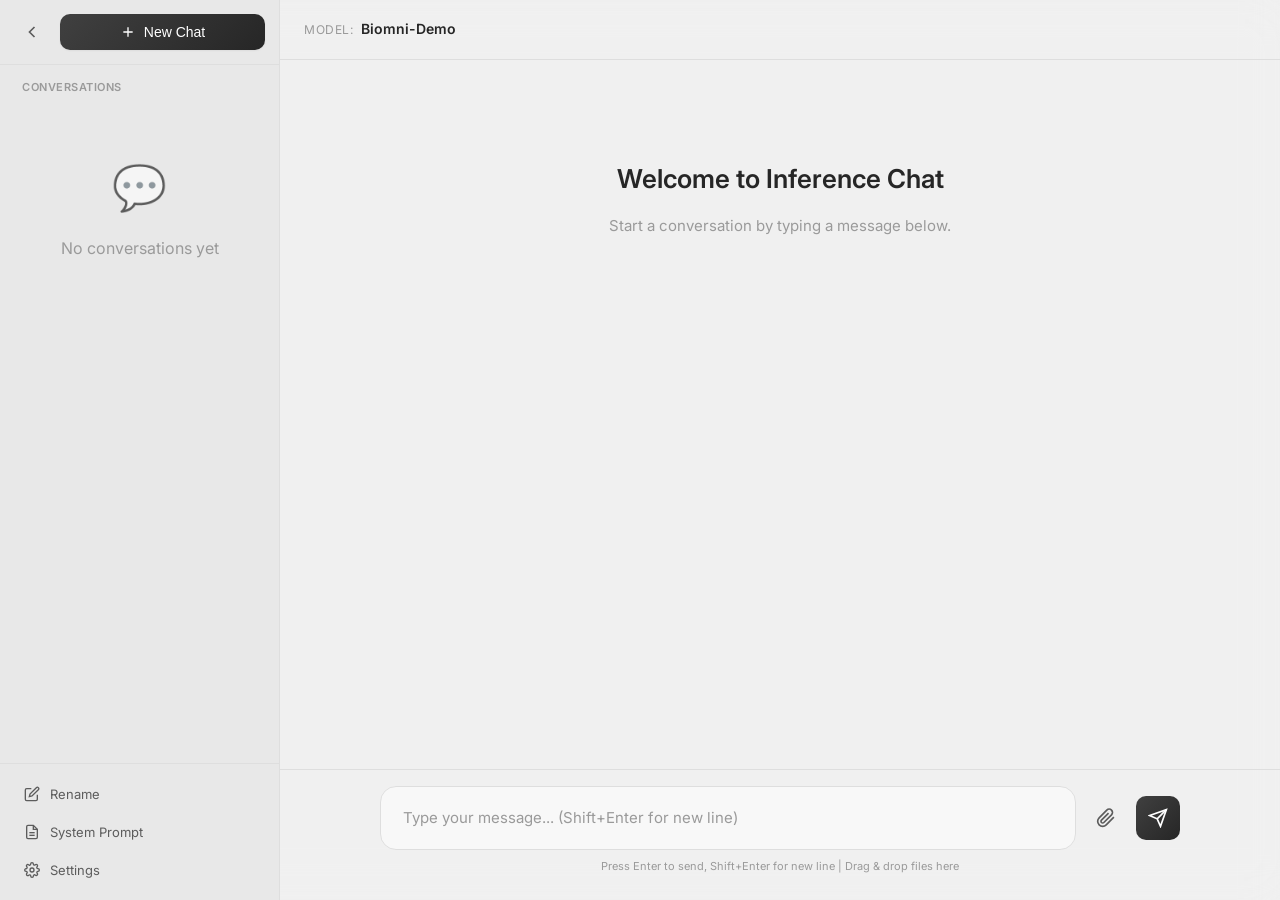
<file: UI/index.html>
<!DOCTYPE html>
<html lang="en">
<head>
    <meta charset="UTF-8">
    <meta name="viewport" content="width=device-width, initial-scale=1.0">
    <title>Inference Chat</title>
    <link rel="stylesheet" href="style.css">
    <!-- KaTeX for LaTeX rendering (local with CDN fallback) -->
    <link rel="stylesheet" href="lib/katex/katex.min.css" id="katexCss">
    <script>
        document.getElementById('katexCss').onerror = function() {
            this.onerror = null;
            this.href = 'https://cdn.jsdelivr.net/npm/katex@0.16.9/dist/katex.min.css';
        };
    </script>
    <script defer src="lib/katex/katex.min.js"
            onerror="this.onerror=null; this.src='https://cdn.jsdelivr.net/npm/katex@0.16.9/dist/katex.min.js'"></script>
    <script defer src="lib/katex/contrib/auto-render.min.js"
            onerror="this.onerror=null; this.src='https://cdn.jsdelivr.net/npm/katex@0.16.9/dist/contrib/auto-render.min.js'"></script>
    <!-- Marked.js for Markdown rendering (local with CDN fallback) -->
    <script src="lib/marked/marked.min.js"
            onerror="this.onerror=null; this.src='https://cdn.jsdelivr.net/npm/marked/marked.min.js'"></script>
    <link rel="icon" href="data:image/svg+xml,<svg xmlns='http://www.w3.org/2000/svg' viewBox='0 0 100 100'><text y='.9em' font-size='90'>💬</text></svg>">
</head>
<body>
    <div class="background-layer" id="backgroundLayer"></div>
    <div class="app-container">
        <!-- Sidebar -->
        <aside class="sidebar" id="sidebar">
            <div class="sidebar-header">
                <button class="sidebar-toggle" id="sidebarToggle" title="Toggle sidebar">
                    <svg width="20" height="20" viewBox="0 0 24 24" fill="none" stroke="currentColor" stroke-width="2">
                        <path d="M15 18l-6-6 6-6"/>
                    </svg>
                </button>
                <button class="btn btn-new-chat" id="newChatBtn" title="New Chat">
                    <svg width="16" height="16" viewBox="0 0 24 24" fill="none" stroke="currentColor" stroke-width="2">
                        <line x1="12" y1="5" x2="12" y2="19"/>
                        <line x1="5" y1="12" x2="19" y2="12"/>
                    </svg>
                    <span class="btn-text">New Chat</span>
                </button>
            </div>
            
            <div class="sidebar-content">
                <div class="conversations-label">Conversations</div>
                <div class="conversations-list" id="conversationsList">
                    <!-- Conversations will be loaded here -->
                </div>
            </div>
            
            <!-- Sidebar Footer -->
            <div class="sidebar-footer">
                <button class="sidebar-footer-btn" id="renameBtn" title="Rename conversation">
                    <svg width="16" height="16" viewBox="0 0 24 24" fill="none" stroke="currentColor" stroke-width="2">
                        <path d="M11 4H4a2 2 0 0 0-2 2v14a2 2 0 0 0 2 2h14a2 2 0 0 0 2-2v-7"/>
                        <path d="M18.5 2.5a2.121 2.121 0 0 1 3 3L12 15l-4 1 1-4 9.5-9.5z"/>
                    </svg>
                    <span class="footer-btn-text">Rename</span>
                </button>
                <button class="sidebar-footer-btn" id="systemPromptBtn" title="System Prompt">
                    <svg width="16" height="16" viewBox="0 0 24 24" fill="none" stroke="currentColor" stroke-width="2">
                        <path d="M14 2H6a2 2 0 0 0-2 2v16a2 2 0 0 0 2 2h12a2 2 0 0 0 2-2V8z"/>
                        <polyline points="14 2 14 8 20 8"/>
                        <line x1="16" y1="13" x2="8" y2="13"/>
                        <line x1="16" y1="17" x2="8" y2="17"/>
                    </svg>
                    <span class="footer-btn-text">System Prompt</span>
                </button>
                <button class="sidebar-footer-btn" id="settingsBtn" title="Settings">
                    <svg width="16" height="16" viewBox="0 0 24 24" fill="none" stroke="currentColor" stroke-width="2">
                        <circle cx="12" cy="12" r="3"/>
                        <path d="M19.4 15a1.65 1.65 0 0 0 .33 1.82l.06.06a2 2 0 0 1 0 2.83 2 2 0 0 1-2.83 0l-.06-.06a1.65 1.65 0 0 0-1.82-.33 1.65 1.65 0 0 0-1 1.51V21a2 2 0 0 1-2 2 2 2 0 0 1-2-2v-.09A1.65 1.65 0 0 0 9 19.4a1.65 1.65 0 0 0-1.82.33l-.06.06a2 2 0 0 1-2.83 0 2 2 0 0 1 0-2.83l.06-.06a1.65 1.65 0 0 0 .33-1.82 1.65 1.65 0 0 0-1.51-1H3a2 2 0 0 1-2-2 2 2 0 0 1 2-2h.09A1.65 1.65 0 0 0 4.6 9a1.65 1.65 0 0 0-.33-1.82l-.06-.06a2 2 0 0 1 0-2.83 2 2 0 0 1 2.83 0l.06.06a1.65 1.65 0 0 0 1.82.33H9a1.65 1.65 0 0 0 1-1.51V3a2 2 0 0 1 2-2 2 2 0 0 1 2 2v.09a1.65 1.65 0 0 0 1 1.51 1.65 1.65 0 0 0 1.82-.33l.06-.06a2 2 0 0 1 2.83 0 2 2 0 0 1 0 2.83l-.06.06a1.65 1.65 0 0 0-.33 1.82V9a1.65 1.65 0 0 0 1.51 1H21a2 2 0 0 1 2 2 2 2 0 0 1-2 2h-.09a1.65 1.65 0 0 0-1.51 1z"/>
                    </svg>
                    <span class="footer-btn-text">Settings</span>
                </button>
            </div>
        </aside>

        <!-- Main Chat Area -->
        <main class="main-content">
            <!-- Header -->
            <header class="chat-header">
                <div class="model-info">
                    <span class="model-label">Model:</span>
                    <span class="model-name" id="modelName">Loading...</span>
                </div>
            </header>

            <!-- Chat + Detail Panel Container -->
            <div class="chat-detail-container">
                <!-- Chat Area -->
                <div class="chat-area" id="chatArea">
                    <!-- Messages Container -->
                    <div class="messages-container" id="messagesContainer">
                        <div class="messages-wrapper" id="messagesWrapper">
                            <!-- Welcome message when no conversation -->
                            <div class="welcome-message" id="welcomeMessage">
                                <h2>Welcome to Inference Chat</h2>
                                <p>Start a conversation by typing a message below.</p>
                            </div>
                        </div>
                        <!-- Scroll to Bottom Button -->
                        <button id="scrollToBottomBtn" class="scroll-to-bottom-btn" title="Scroll to bottom">⌄</button>
                    </div>

                    <!-- Input Area -->
                    <div class="input-area" id="dropZone">
                        <!-- File Preview Container -->
                        <div class="file-preview-container" id="filePreviewContainer"></div>
                        
                        <div class="input-wrapper">
                            <div class="input-container">
                                <div class="input-tags" id="inputTags"></div>
                                <textarea 
                                    id="messageInput" 
                                    class="message-input" 
                                    placeholder="Type your message... (Shift+Enter for new line)"
                                    rows="1"
                                ></textarea>
                            </div>
                            <button class="btn btn-attach" id="attachBtn" title="Attach files (images, audio)">
                                <svg width="20" height="20" viewBox="0 0 24 24" fill="none" stroke="currentColor" stroke-width="2">
                                    <path d="M21.44 11.05l-9.19 9.19a6 6 0 0 1-8.49-8.49l9.19-9.19a4 4 0 0 1 5.66 5.66l-9.2 9.19a2 2 0 0 1-2.83-2.83l8.49-8.48"/>
                                </svg>
                            </button>
                            <input type="file" id="fileInput" accept="image/*,audio/*" multiple hidden>
                            <button class="btn btn-send" id="sendBtn" title="Send message (Enter)">
                                <svg id="sendIcon" width="20" height="20" viewBox="0 0 24 24" fill="none" stroke="currentColor" stroke-width="2">
                                    <line x1="22" y1="2" x2="11" y2="13"/>
                                    <polygon points="22 2 15 22 11 13 2 9 22 2"/>
                                </svg>
                                <svg id="stopIcon" width="20" height="20" viewBox="0 0 24 24" fill="currentColor" style="display: none;">
                                    <rect x="6" y="6" width="12" height="12" rx="2"/>
                                </svg>
                            </button>
                        </div>
                        <div class="input-hint">
                            Press Enter to send, Shift+Enter for new line | Drag & drop files here
                        </div>
                    </div>
                </div>

                <!-- Detail Panel Toggle Button (sidebar style) -->
                <button class="detail-toggle" id="detailToggle" style="display: none;" title="Toggle Detail Panel">
                    <svg width="16" height="16" viewBox="0 0 24 24" fill="none" stroke="currentColor" stroke-width="2">
                        <path d="M15 18l-6-6 6-6"/>
                    </svg>
                </button>

                <!-- Resize Handle -->
                <div class="detail-resize-handle" id="detailResizeHandle" style="display: none;"></div>

                <!-- Detail Panel -->
                <div class="detail-panel" id="detailPanel" style="display: none;">
                    <div class="detail-header">
                        <div class="detail-tabs">
                            <button class="detail-tab active" data-tab="plan">Analysis Plan</button>
                            <button class="detail-tab" data-tab="code">Code</button>
                            <button class="detail-tab" data-tab="outputs">Outputs</button>
                        </div>
                        <button class="detail-close" id="detailClose" title="Close panel">
                            <svg width="16" height="16" viewBox="0 0 24 24" fill="none" stroke="currentColor" stroke-width="2">
                                <line x1="18" y1="6" x2="6" y2="18"/>
                                <line x1="6" y1="6" x2="18" y2="18"/>
                            </svg>
                        </button>
                    </div>
                    <div class="detail-content">
                        <!-- Analysis Plan Tab -->
                        <div class="detail-tab-content active" id="tabPlan">
                            <div class="detail-loading" id="planLoading">
                                <span class="loading-text">분석 중...</span>
                            </div>
                            <div class="detail-plan-content" id="planContent"></div>
                            <button class="detail-regenerate-btn" id="regeneratePlan" style="display: none;">
                                <svg width="14" height="14" viewBox="0 0 24 24" fill="none" stroke="currentColor" stroke-width="2">
                                    <path d="M23 4v6h-6M1 20v-6h6"/>
                                    <path d="M3.51 9a9 9 0 0 1 14.85-3.36L23 10M1 14l4.64 4.36A9 9 0 0 0 20.49 15"/>
                                </svg>
                                분석 재생성
                            </button>
                        </div>
                        <!-- Code Tab -->
                        <div class="detail-tab-content" id="tabCode" style="display: none;">
                            <div class="code-step-selector" id="codeStepSelector"></div>
                            <div class="detail-loading" id="codeLoading" style="display: none;">
                                <span class="loading-text">코드 생성 중...</span>
                            </div>
                            <div class="detail-code-content" id="codeContent">
                                <div class="code-empty-state">Step 완료 시 코드가 자동 생성됩니다.</div>
                            </div>
                            <div class="code-actions" id="codeActions" style="display: none;">
                                <button class="code-copy-btn" id="copyCodeBtn">
                                    <svg width="14" height="14" viewBox="0 0 24 24" fill="none" stroke="currentColor" stroke-width="2">
                                        <rect x="9" y="9" width="13" height="13" rx="2" ry="2"/>
                                        <path d="M5 15H4a2 2 0 0 1-2-2V4a2 2 0 0 1 2-2h9a2 2 0 0 1 2 2v1"/>
                                    </svg>
                                    Copy
                                </button>
                                <button class="detail-regenerate-btn" id="regenerateCode">
                                    <svg width="14" height="14" viewBox="0 0 24 24" fill="none" stroke="currentColor" stroke-width="2">
                                        <path d="M23 4v6h-6M1 20v-6h6"/>
                                        <path d="M3.51 9a9 9 0 0 1 14.85-3.36L23 10M1 14l4.64 4.36A9 9 0 0 0 20.49 15"/>
                                    </svg>
                                    재생성
                                </button>
                            </div>
                        </div>
                        <!-- Outputs Tab -->
                        <div class="detail-tab-content" id="tabOutputs" style="display: none;">
                            <div class="detail-outputs-content" id="outputsContent">
                                <div class="outputs-empty-state">Step 결과가 여기에 표시됩니다.</div>
                            </div>
                        </div>
                    </div>
                </div>
            </div>
        </main>
    </div>

    <!-- Rename Modal -->
    <div class="modal" id="renameModal">
        <div class="modal-content">
            <div class="modal-header">
                <h3>Rename Conversation</h3>
                <button class="modal-close" onclick="closeModal('renameModal')">&times;</button>
            </div>
            <div class="modal-body">
                <input type="text" id="renameInput" class="modal-input" placeholder="Enter new name...">
            </div>
            <div class="modal-footer">
                <button class="modal-btn modal-btn-cancel" onclick="closeModal('renameModal')">Cancel</button>
                <button class="modal-btn modal-btn-save" onclick="saveRename()">Save</button>
            </div>
        </div>
    </div>

    <!-- System Prompt Modal -->
    <div class="modal" id="systemPromptModal">
        <div class="modal-content modal-content-lg">
            <div class="modal-header">
                <h3>System Prompt</h3>
                <button class="modal-close" onclick="closeModal('systemPromptModal')">&times;</button>
            </div>
            <div class="modal-body">
                <textarea id="systemPromptInput" class="modal-textarea" placeholder="Enter system prompt..." rows="8"></textarea>
            </div>
            <div class="modal-footer">
                <button class="modal-btn modal-btn-cancel" onclick="closeModal('systemPromptModal')">Cancel</button>
                <button class="modal-btn modal-btn-save" onclick="saveSystemPrompt()">Save</button>
            </div>
        </div>
    </div>

    <!-- Settings Modal -->
    <div class="modal" id="settingsModal">
        <div class="modal-content">
            <div class="modal-header">
                <h3>Settings</h3>
                <button class="modal-close" onclick="closeModal('settingsModal')">&times;</button>
            </div>
            <div class="modal-body">
                <div class="setting-item">
                    <label class="setting-label">Theme</label>
                    <div class="theme-buttons">
                        <button class="theme-btn" data-theme="soft-minimal">Soft Minimal</button>
                        <button class="theme-btn" data-theme="cyber-edge">Cyber Edge</button>
                    </div>
                </div>
                <div class="setting-item">
                    <label class="setting-label">Background Image</label>
                    <div class="bg-image-controls">
                        <input type="file" id="bgImageInput" accept="image/*" hidden>
                        <button class="modal-btn" onclick="selectBgImage()">Select Image</button>
                        <button class="modal-btn modal-btn-cancel" onclick="clearBgImage()">Clear</button>
                    </div>
                    <div class="bg-preview" id="bgPreview"></div>
                </div>
                <div class="setting-item">
                    <label class="setting-label">Background Blur: <span id="blurValue">30</span>px</label>
                    <input type="range" id="settingBlur" class="modal-range" min="0" max="60" value="30">
                </div>
                <div class="setting-item">
                    <label class="setting-label">Background Opacity: <span id="opacityValue">80</span>%</label>
                    <input type="range" id="settingOpacity" class="modal-range" min="0" max="100" value="80">
                </div>
                <div class="setting-item">
                    <label class="setting-label">Your Display Name</label>
                    <input type="text" id="settingUserName" class="modal-input" placeholder="U" maxlength="10">
                </div>
                <div class="setting-item">
                    <label class="setting-label">Temperature</label>
                    <input type="number" id="settingTemperature" class="modal-input" step="0.1" min="0" max="2">
                </div>
                <div class="setting-item">
                    <label class="setting-label">Max Length</label>
                    <input type="number" id="settingMaxLength" class="modal-input" step="256" min="256">
                </div>
                <div class="setting-item">
                    <label class="setting-label">Top-K</label>
                    <input type="number" id="settingTopK" class="modal-input" step="1" min="1">
                </div>
                <div class="setting-item">
                    <label class="setting-label">Max Images: <span id="maxImagesValue">5</span></label>
                    <input type="range" id="settingMaxImages" class="modal-range" min="1" max="10" value="5">
                </div>
                <div class="setting-item">
                    <label class="setting-label">Max Context (tokens)</label>
                    <input type="number" id="settingMaxContext" class="modal-input" step="1024" min="1024" max="262144" value="32768">
                    <span id="maxContextWarning" class="setting-warning" style="display: none; color: #ff4444; font-size: 12px;">Max 256K exceeded. Capped to 262144.</span>
                </div>
            </div>
            <div class="modal-footer">
                <button class="modal-btn modal-btn-cancel" onclick="closeModal('settingsModal')">Cancel</button>
                <button class="modal-btn modal-btn-save" onclick="saveSettings()">Save</button>
            </div>
        </div>
    </div>

    <!-- Loading Overlay -->
    <div class="loading-overlay" id="loadingOverlay">
        <div class="loading-spinner"></div>
        <div class="loading-text">Loading model...</div>
    </div>

    <script src="app.js"></script>
</body>
</html>
</file>
<file: UI/style.css>
/* ============================================
   Inference Chat - Minimal Light Theme
   (Same color scheme as preference_ui)
   ============================================ */

/* Google Fonts */
@import url('https://fonts.googleapis.com/css2?family=Inter:wght@400;500;600;700&display=swap');

/* Reset */
*, *::before, *::after {
    margin: 0;
    padding: 0;
    box-sizing: border-box;
}

/* Background Layer */
.background-layer {
    position: fixed;
    top: 0;
    left: 0;
    width: 100%;
    height: 100%;
    z-index: 0;
    background-size: cover;
    background-position: center;
    background-repeat: no-repeat;
    filter: blur(var(--bg-blur, 30px));
    transform: scale(1.05);
    /* opacity 제거 - 이미지는 항상 불투명, ::after에서 오버레이 처리 */
    transition: filter 0.3s ease, background-image 0.3s ease;
}

/* 색상 오버레이 - "색이 있는 유리" 효과 */
.background-layer::after {
    content: '';
    position: absolute;
    top: 0;
    left: 0;
    width: 100%;
    height: 100%;
    background-color: var(--bg-color);
    opacity: var(--bg-opacity, 0.3);
    transition: opacity 0.3s ease;
}

/* CSS Variables - Soft Light Grayscale Theme (same as preference_ui) */
:root {
    /* Soft light background (easier on eyes) */
    --bg-color: #f0f0f0;
    --bg-secondary: #e8e8e8;
    --card-bg: #f8f8f8;
    --card-bg-hover: #f2f2f2;
    
    /* Glassmorphism light */
    --glass-bg: rgba(255, 255, 255, 0.7);
    --glass-bg-hover: rgba(255, 255, 255, 0.85);
    --glass-border: rgba(0, 0, 0, 0.06);
    --glass-border-hover: rgba(0, 0, 0, 0.1);
    
    /* Softer text contrast */
    --text-color: #262626;
    --text-secondary: #5c5c5c;
    --text-muted: #9a9a9a;
    --text-tertiary: #bbb;
    --text-cot: #a0a0a0;
    --text-cot-expanded: #5c5c5c;
    
    /* Softer borders */
    --border-color: #dedede;
    --border-light: #c8c8c8;
    
    /* Grayscale accent (dark gray) */
    --accent-primary: #404040;
    --accent-secondary: #525252;
    --accent-gradient: linear-gradient(135deg, #404040 0%, #262626 100%);
    
    /* Primary color for interactive elements */
    --primary-color: #3b82f6;
    --primary-hover: #2563eb;
    --primary-dark: #1d4ed8;
    
    /* Status colors */
    --success: #22c55e;
    --error: #ef4444;
    
    /* Sizing */
    --sidebar-width: 280px;
    --sidebar-collapsed-width: 50px;
    --header-height: 60px;
    
    /* Radius */
    --radius-sm: 6px;
    --radius-md: 10px;
    --radius-lg: 16px;
    --radius-xl: 24px;
    
    /* Shadows */
    --shadow-sm: 0 1px 2px rgba(0, 0, 0, 0.05);
    --shadow-md: 0 4px 12px rgba(0, 0, 0, 0.08);
    --shadow-lg: 0 8px 24px rgba(0, 0, 0, 0.12);
    
    /* Transitions */
    --transition-fast: 0.15s ease;
    --transition-normal: 0.25s ease;
}

html, body {
    height: 100%;
    font-family: 'Inter', -apple-system, BlinkMacSystemFont, sans-serif;
    background-color: var(--bg-color);
    color: var(--text-color);
    line-height: 1.6;
    -webkit-font-smoothing: antialiased;
}

/* App Container */
.app-container {
    display: flex;
    height: 100vh;
    overflow: hidden;
    position: relative;
    z-index: 1;
}

/* ============================================
   Sidebar
   ============================================ */
.sidebar {
    position: fixed;
    left: 0;
    top: 0;
    bottom: 0;
    width: 280px;
    background: var(--bg-secondary);
    border-right: 1px solid var(--border-color);
    display: flex;
    flex-direction: column;
    transition: 
        width 0.3s ease-out,
        background-color 0.5s ease-out,
        background 0.5s ease-out,
        border-color 0.3s ease-out;
    overflow: hidden;
    z-index: 100;
}

.sidebar.collapsed {
    width: 50px;
}

.sidebar-header {
    display: flex;
    align-items: center;
    gap: 10px;
    padding: 14px;
    border-bottom: 1px solid var(--border-color);
    transition: padding 0.3s ease-out, gap 0.3s ease-out;
}

.sidebar.collapsed .sidebar-header {
    padding: 14px 7px;
    gap: 0;
}

.sidebar-toggle {
    width: 36px;
    height: 36px;
    border: none;
    background: transparent;
    border-radius: var(--radius-sm);
    cursor: pointer;
    display: flex;
    align-items: center;
    justify-content: center;
    color: var(--text-secondary);
    transition: all var(--transition-fast);
    flex-shrink: 0;
}

.sidebar-toggle:hover {
    background: var(--card-bg-hover);
    color: var(--text-color);
}

.sidebar.collapsed .sidebar-toggle svg {
    transform: rotate(180deg);
}

.btn-new-chat {
    flex: 1;
    display: flex;
    align-items: center;
    justify-content: center;
    gap: 8px;
    padding: 10px 16px;
    background: var(--accent-gradient);
    color: white;
    border: none;
    border-radius: var(--radius-md);
    cursor: pointer;
    font-size: 14px;
    font-weight: 500;
    transition: all var(--transition-fast);
    overflow: hidden;
    box-shadow: var(--shadow-sm);
}

.btn-new-chat:hover {
    transform: translateY(-1px);
    box-shadow: var(--shadow-md);
}

.sidebar.collapsed .btn-new-chat {
    display: none;
}

.btn-text {
    opacity: 1;
    transition: opacity 0.2s ease-out, width 0.3s ease-out;
    white-space: nowrap;
    overflow: hidden;
}

.sidebar.collapsed .btn-text {
    opacity: 0;
    width: 0;
}

.sidebar-content {
    flex: 1;
    overflow-y: auto;
    padding: 14px;
    opacity: 1;
    transition: opacity 0.2s ease-out;
}

.sidebar.collapsed .sidebar-content {
    opacity: 0;
    pointer-events: none;
}

.conversations-label {
    font-size: 11px;
    font-weight: 600;
    text-transform: uppercase;
    letter-spacing: 0.5px;
    color: var(--text-muted);
    margin-bottom: 10px;
    padding: 0 8px;
}

.conversations-list {
    display: flex;
    flex-direction: column;
    gap: 4px;
}

.conversation-item {
    display: flex;
    align-items: center;
    gap: 10px;
    padding: 10px 12px;
    background: transparent;
    border: 1px solid transparent;
    border-radius: var(--radius-md);
    cursor: pointer;
    text-align: left;
    transition: all var(--transition-fast);
    width: 100%;
}

.conversation-item:hover {
    background: var(--card-bg);
    border-color: var(--border-color);
}

.conversation-item.active {
    background: var(--card-bg);
    border-color: var(--accent-primary);
    box-shadow: var(--shadow-sm);
}

.conversation-icon {
    width: 34px;
    height: 34px;
    background: var(--card-bg);
    border-radius: var(--radius-sm);
    display: flex;
    align-items: center;
    justify-content: center;
    flex-shrink: 0;
    font-size: 15px;
}

.conversation-info {
    flex: 1;
    min-width: 0;
}

.conversation-title {
    font-size: 13px;
    font-weight: 500;
    color: var(--text-color);
    white-space: nowrap;
    overflow: hidden;
    text-overflow: ellipsis;
}

.conversation-date {
    font-size: 11px;
    color: var(--text-muted);
    margin-top: 2px;
}

.conversation-delete {
    opacity: 0;
    width: 28px;
    height: 28px;
    border: none;
    background: transparent;
    border-radius: 50%;
    cursor: pointer;
    display: flex;
    align-items: center;
    justify-content: center;
    color: var(--text-muted);
    transition: all 0.2s cubic-bezier(0.4, 0, 0.2, 1);
    transform: scale(0.8);
}

.conversation-item:hover .conversation-delete {
    opacity: 0.6;
    transform: scale(1);
}

.conversation-delete:hover {
    opacity: 1;
    background: rgba(239, 68, 68, 0.15);
    color: #dc2626;
    transform: scale(1.1);
}

.conversation-delete:active {
    transform: scale(0.95);
}

@keyframes shake {
    0%, 100% { transform: rotate(0deg); }
    25% { transform: rotate(-8deg); }
    75% { transform: rotate(8deg); }
}

.conversation-delete:hover svg {
    animation: shake 0.4s ease-in-out;
}

/* ============================================
   Main Content
   ============================================ */
.main-content {
    flex: 1;
    display: flex;
    flex-direction: column;
    min-width: 0;
    background: transparent;
    margin-left: 280px;
    transition: margin-left 0.3s ease-out;
    position: relative;
}

/* Chat Header */
.chat-header {
    height: var(--header-height);
    padding: 0 24px;
    display: flex;
    align-items: center;
    justify-content: space-between;
    border-bottom: 1px solid var(--border-color);
    background: transparent;
}

.model-info {
    display: flex;
    align-items: center;
    gap: 8px;
}

.model-label {
    font-size: 12px;
    color: var(--text-muted);
    text-transform: uppercase;
    letter-spacing: 0.5px;
}

.model-name {
    font-size: 14px;
    font-weight: 600;
    color: var(--text-color);
}

.header-actions {
    display: flex;
    gap: 8px;
}

.btn-icon {
    width: 38px;
    height: 38px;
    border: 1px solid var(--border-color);
    background: var(--card-bg);
    border-radius: var(--radius-md);
    cursor: pointer;
    display: flex;
    align-items: center;
    justify-content: center;
    color: var(--text-secondary);
    transition: all var(--transition-fast);
}

.btn-icon:hover {
    background: var(--card-bg-hover);
    border-color: var(--border-light);
    color: var(--text-color);
}

/* ============================================
   Messages Container
   ============================================ */
.messages-container {
    flex: 1;
    overflow-y: auto;
    padding: 28px;
    position: relative;
}

.messages-wrapper {
    max-width: 800px;
    margin: 0 auto;
}

.welcome-message {
    text-align: center;
    padding: 70px 20px;
    color: var(--text-secondary);
    transition: all 0.3s ease-out;
}

.welcome-message h2 {
    font-size: 26px;
    font-weight: 600;
    margin-bottom: 14px;
    color: var(--text-color);
}

.welcome-message p {
    font-size: 15px;
    color: var(--text-muted);
}

/* ============================================
   Message Bubbles - Minimal Style
   ============================================ */
.message {
    display: flex;
    flex-direction: column;
    margin-bottom: 24px;
    animation: fadeIn 0.3s ease;
}

@keyframes fadeIn {
    from { opacity: 0; transform: translateY(10px); }
    to { opacity: 1; transform: translateY(0); }
}

/* User Message - Right aligned */
.message.user {
    align-items: flex-end;
}

.message.user .message-header {
    flex-direction: row-reverse;
}

/* Assistant Message - Left aligned */
.message.assistant {
    align-items: flex-start;
}

.message-header {
    display: flex;
    align-items: center;
    gap: 10px;
    margin-bottom: 8px;
}

.message-avatar {
    width: 30px;
    height: 30px;
    border-radius: 50%;
    display: flex;
    align-items: center;
    justify-content: center;
    font-size: 12px;
    font-weight: 600;
}

.message.user .message-avatar {
    background: var(--accent-gradient);
    color: white;
}

.message.assistant .message-avatar {
    background: var(--bg-secondary);
    border: 1px solid var(--border-color);
    color: var(--text-color);
}

.message-role {
    font-size: 12px;
    font-weight: 600;
    color: var(--text-secondary);
    text-transform: uppercase;
    letter-spacing: 0.3px;
}

/* Message Content */
.message-content {
    padding: 14px 18px;
    border-radius: var(--radius-lg);
    line-height: 1.7;
    font-size: 15px;
}

/* User Message Content - Dark gradient */
.message.user .message-content {
    background: var(--accent-gradient);
    color: white;
    max-width: 75%;
    border-bottom-right-radius: var(--radius-sm);
    box-shadow: var(--shadow-sm);
}

/* Assistant Message Content - Light card */
.message.assistant .message-content {
    background: var(--card-bg);
    border: 1px solid var(--border-color);
    color: var(--text-color);
    max-width: 90%;
    border-bottom-left-radius: var(--radius-sm);
}

.message-content p {
    margin-bottom: 12px;
}

.message-content p:last-child {
    margin-bottom: 0;
}

.message-content pre {
    background: var(--bg-secondary);
    padding: 12px 16px;
    border-radius: var(--radius-sm);
    overflow-x: auto;
    margin: 12px 0;
    border: 1px solid var(--border-color);
}

.message-content code {
    font-family: 'Fira Code', 'Consolas', monospace;
    font-size: 13px;
}

.message.user .message-content code {
    background: rgba(255, 255, 255, 0.2);
    padding: 2px 6px;
    border-radius: 4px;
}

.message.assistant .message-content code {
    background: var(--bg-secondary);
    color: var(--accent-primary);
    padding: 2px 6px;
    border-radius: 4px;
}

/* Chat Step Tag (pill style in messages) */
.chat-step-tag {
    display: inline-block;
    background: #0066cc;
    color: white;
    padding: 2px 10px;
    border-radius: 12px;
    font-size: 12px;
    font-weight: 600;
    margin-right: 6px;
    vertical-align: middle;
    box-shadow: 0 1px 3px rgba(0, 102, 204, 0.3);
}

/* Message Files (Images/Audio) */
.message-files {
    display: flex;
    flex-wrap: wrap;
    gap: 8px;
    margin-bottom: 10px;
}

.message-image {
    max-width: 300px;
    max-height: 300px;
    border-radius: var(--radius-md);
    object-fit: contain;
    cursor: pointer;
    transition: transform 0.2s ease;
}

.message-image:hover {
    transform: scale(1.02);
}

.message.user .message-image {
    border: 2px solid rgba(255, 255, 255, 0.3);
}

.message-audio {
    display: flex;
    align-items: center;
    gap: 8px;
    padding: 8px 12px;
    background: rgba(255, 255, 255, 0.15);
    border-radius: var(--radius-md);
    font-size: 13px;
}

.message-audio .audio-icon {
    font-size: 16px;
}

.message-audio .audio-name {
    max-width: 150px;
    overflow: hidden;
    text-overflow: ellipsis;
    white-space: nowrap;
}

/* Drag Over State for Main Content */
.main-content.drag-over {
    position: relative;
}

.main-content.drag-over::after {
    content: 'Drop files here';
    position: absolute;
    top: 0;
    left: 0;
    right: 0;
    bottom: 0;
    background: rgba(99, 102, 241, 0.1);
    border: 2px dashed var(--accent-primary);
    display: flex;
    align-items: center;
    justify-content: center;
    font-size: 18px;
    color: var(--accent-primary);
    font-weight: 500;
    z-index: 100;
    pointer-events: none;
}

/* Message Actions */
.message-actions {
    opacity: 0;
    display: flex;
    gap: 6px;
    margin-top: 8px;
    transition: opacity 0.2s ease;
}

.message:hover .message-actions {
    opacity: 1;
}

.message-action-btn {
    width: 28px;
    height: 28px;
    border: none;
    background: var(--bg-secondary);
    border-radius: 50%;
    cursor: pointer;
    display: flex;
    align-items: center;
    justify-content: center;
    color: var(--text-muted);
    transition: all 0.2s ease;
}

.message-action-btn:hover {
    background: var(--card-bg-hover);
    color: var(--text-color);
    transform: scale(1.1);
}

.message-action-btn.delete-btn:hover {
    color: #dc3545;
    background: rgba(220, 53, 69, 0.1);
}

/* Inline Edit Mode */
.message.editing .answer-content {
    padding: 0;
}

.edit-textarea {
    width: 100%;
    min-height: 1.6em;
    padding: 0;
    border: none;
    border-radius: 0;
    font-family: inherit;
    font-size: inherit;
    line-height: inherit;
    resize: none;
    overflow: hidden;
    background: transparent;
    color: inherit;
    box-sizing: border-box;
}

.edit-textarea:focus {
    outline: none;
}

.edit-actions {
    display: flex;
    gap: 8px;
    margin-top: 8px;
    justify-content: flex-start;
}

.edit-btn {
    padding: 4px 12px;
    border: none;
    border-radius: 6px;
    cursor: pointer;
    font-size: 12px;
    font-weight: 500;
    transition: all 0.2s ease;
    opacity: 0.9;
}

.edit-btn.save {
    background: rgba(255, 255, 255, 0.9);
    color: #333;
}

.edit-btn.save:hover {
    background: #fff;
    opacity: 1;
}

.edit-btn.cancel {
    background: rgba(255, 255, 255, 0.9);
    color: #333;
}

.edit-btn.cancel:hover {
    background: #fff;
    opacity: 1;
}

.message.user .message-actions {
    justify-content: flex-end;
}

/* Lists */
.message-content ul,
.message-content ol {
    padding-left: 24px;
    margin: 12px 0;
}

.message-content li {
    margin-bottom: 6px;
}

.message-content li:last-child {
    margin-bottom: 0;
}

/* Tables - Center aligned */
.message-content table {
    width: auto;
    margin: 16px auto;
    border-collapse: collapse;
    border: 1px solid var(--border-color);
    border-radius: var(--radius-sm);
    overflow: hidden;
}

.message-content th,
.message-content td {
    padding: 10px 14px;
    border: 1px solid var(--border-color);
    text-align: left;
}

.message-content th {
    background: var(--bg-secondary);
    font-weight: 600;
}

.message-content tr:nth-child(even) {
    background: var(--bg-color);
}

/* ============================================
   CoT (Chain of Thought) - Minimal
   ============================================ */
.cot-container {
    margin-bottom: 12px;
}

.cot-toggle {
    display: flex;
    align-items: center;
    gap: 10px;
    padding: 10px 14px;
    background: var(--bg-secondary);
    border: 1px solid var(--border-color);
    border-radius: var(--radius-md);
    cursor: pointer;
    width: 100%;
    text-align: left;
    transition: all var(--transition-fast);
}

.cot-toggle:hover {
    background: var(--card-bg-hover);
    border-color: var(--border-light);
}

.cot-icon {
    font-size: 15px;
    flex-shrink: 0;
}

.cot-preview {
    flex: 1;
    font-size: 13px;
    color: var(--text-cot);
    white-space: nowrap;
    overflow: hidden;
    text-overflow: ellipsis;
    font-style: italic;
}

.cot-arrow {
    color: var(--text-muted);
    font-size: 10px;
    transition: transform var(--transition-fast);
}

.cot-toggle.expanded .cot-arrow {
    transform: rotate(90deg);
}

.cot-content {
    display: none;
    padding: 14px 16px;
    margin-top: 8px;
    background: var(--bg-secondary);
    border: 1px solid var(--border-color);
    border-radius: var(--radius-md);
    font-size: 14px;
    line-height: 1.7;
    color: var(--text-cot-expanded);
    white-space: pre-wrap;
}

.cot-toggle.expanded + .cot-content {
    display: block;
    animation: slideDown 0.2s ease;
}

@keyframes slideDown {
    from { opacity: 0; transform: translateY(-8px); }
    to { opacity: 1; transform: translateY(0); }
}

/* ============================================
   Special Token Containers
   ============================================ */
.special-token-container {
    margin-bottom: 12px;
    border-radius: var(--radius-md);
    overflow: hidden;
}

.special-toggle {
    display: flex;
    align-items: center;
    gap: 10px;
    padding: 10px 14px;
    background: var(--bg-secondary);
    border: 1px solid var(--border-color);
    border-radius: var(--radius-md);
    cursor: pointer;
    width: 100%;
    text-align: left;
    transition: all var(--transition-fast);
    font-family: inherit;
    font-size: 13px;
    color: var(--text-secondary);
}

.special-toggle:hover {
    background: var(--card-bg-hover);
    border-color: var(--border-light);
}

.special-icon {
    font-size: 14px;
    flex-shrink: 0;
}

.special-label {
    flex: 1;
    font-weight: 500;
}

.special-arrow {
    font-size: 10px;
    transition: transform 0.2s ease;
    color: var(--text-muted);
}

.special-toggle.expanded .special-arrow {
    transform: rotate(90deg);
}

.special-content {
    display: none;
    padding: 12px 14px;
    margin-top: 6px;
    background: var(--bg-secondary);
    border: 1px solid var(--border-color);
    border-radius: var(--radius-md);
    font-size: 13px;
    line-height: 1.5;
}

.special-content pre {
    margin: 0;
    white-space: pre-wrap;
    word-break: break-word;
    font-family: 'Monaco', 'Menlo', 'Ubuntu Mono', monospace;
    font-size: 12px;
}

.special-toggle.expanded + .special-content {
    display: block;
    animation: slideDown 0.2s ease;
}

.special-badge {
    display: inline-flex;
    align-items: center;
    gap: 6px;
    padding: 6px 12px;
    background: var(--accent-gradient);
    color: white;
    border-radius: var(--radius-sm);
    font-size: 12px;
    font-weight: 500;
    margin-bottom: 8px;
}

/* Tool Calls */
.tool-calls-container .special-badge {
    background: linear-gradient(135deg, #f59e0b, #d97706);
}

.tool-calls-container .special-content {
    display: block;
    background: rgba(245, 158, 11, 0.08);
    border-color: rgba(245, 158, 11, 0.2);
}

/* Tool Results */
.tool-results-container .special-toggle {
    background: rgba(16, 185, 129, 0.08);
    border-color: rgba(16, 185, 129, 0.2);
}

.tool-results-container .special-content {
    background: rgba(16, 185, 129, 0.05);
    border-color: rgba(16, 185, 129, 0.15);
}

/* Tool Content */
.tool-content-container .special-badge {
    background: linear-gradient(135deg, #8b5cf6, #7c3aed);
}

.tool-content-container .special-content {
    display: block;
}

/* FIM Container */
.fim-container {
    margin-bottom: 12px;
    border: 1px solid var(--border-color);
    border-radius: var(--radius-md);
    overflow: hidden;
}

.fim-section {
    padding: 12px 14px;
    border-bottom: 1px solid var(--border-color);
}

.fim-section:last-child {
    border-bottom: none;
}

.fim-label {
    display: block;
    font-size: 11px;
    font-weight: 600;
    text-transform: uppercase;
    letter-spacing: 0.5px;
    margin-bottom: 8px;
    opacity: 0.7;
}

.fim-section pre {
    margin: 0;
    white-space: pre-wrap;
    word-break: break-word;
    font-family: 'Monaco', 'Menlo', 'Ubuntu Mono', monospace;
    font-size: 12px;
}

.fim-prefix {
    background: rgba(34, 197, 94, 0.08);
}

.fim-prefix .fim-label {
    color: #22c55e;
}

.fim-middle {
    background: rgba(234, 179, 8, 0.08);
}

.fim-middle .fim-label {
    color: #eab308;
}

.fim-suffix {
    background: rgba(59, 130, 246, 0.08);
}

.fim-suffix .fim-label {
    color: #3b82f6;
}

/* Image Placeholder */
.img-placeholder {
    display: inline-flex;
    align-items: center;
    justify-content: center;
    width: 60px;
    height: 60px;
    background: var(--bg-secondary);
    border: 2px dashed var(--border-color);
    border-radius: var(--radius-md);
    font-size: 24px;
    margin: 4px;
    cursor: default;
}

/* Audio Placeholder */
.audio-placeholder {
    display: inline-flex;
    align-items: center;
    justify-content: center;
    padding: 6px 12px;
    background: var(--bg-secondary);
    border: 1px solid var(--border-color);
    border-radius: var(--radius-sm);
    font-size: 16px;
    margin: 4px;
    cursor: default;
}

/* Args Container */
.args-container {
    margin: 8px 0;
}

.args-label {
    display: block;
    font-size: 11px;
    font-weight: 600;
    color: var(--text-muted);
    margin-bottom: 4px;
}

.args-json {
    margin: 0;
    padding: 10px 12px;
    background: var(--bg-secondary);
    border: 1px solid var(--border-color);
    border-radius: var(--radius-sm);
    font-family: 'Monaco', 'Menlo', 'Ubuntu Mono', monospace;
    font-size: 12px;
    white-space: pre-wrap;
    word-break: break-word;
    color: #f59e0b;
}

/* Call ID Badge */
.call-id-badge {
    display: inline-flex;
    align-items: center;
    padding: 2px 8px;
    background: var(--bg-secondary);
    border: 1px solid var(--border-color);
    border-radius: 12px;
    font-size: 11px;
    font-family: 'Monaco', 'Menlo', 'Ubuntu Mono', monospace;
    color: var(--text-muted);
    margin: 0 4px;
}

/* ============================================
   Input Area
   ============================================ */
.input-area {
    padding: 16px 24px 24px;
    background: transparent;
    border-top: 1px solid var(--border-color);
    transition: all 0.3s ease-out;
}

.input-area.drag-over {
    background: rgba(99, 102, 241, 0.05);
    border-top: 2px dashed var(--accent-primary);
}

/* File Preview Container */
.file-preview-container {
    display: flex;
    flex-wrap: wrap;
    gap: 10px;
    padding: 12px;
    max-width: 800px;
    margin: 0 auto 12px;
}

.file-preview-container:empty {
    display: none;
    padding: 0;
    margin: 0;
}

.file-preview {
    position: relative;
    border-radius: var(--radius-md);
    overflow: hidden;
    background: var(--bg-secondary);
    border: 1px solid var(--border-color);
}

.file-preview.image {
    width: 80px;
    height: 80px;
}

.file-preview.image img {
    width: 100%;
    height: 100%;
    object-fit: cover;
}

.file-preview.audio {
    display: flex;
    align-items: center;
    gap: 8px;
    padding: 10px 14px;
    padding-right: 32px;
}

.file-preview .file-icon {
    font-size: 18px;
}

.file-preview .file-name {
    font-size: 12px;
    color: var(--text-secondary);
    max-width: 120px;
    overflow: hidden;
    text-overflow: ellipsis;
    white-space: nowrap;
}

.file-remove {
    position: absolute;
    top: 4px;
    right: 4px;
    width: 20px;
    height: 20px;
    border: none;
    background: rgba(0, 0, 0, 0.6);
    color: white;
    border-radius: 50%;
    cursor: pointer;
    font-size: 14px;
    line-height: 1;
    display: flex;
    align-items: center;
    justify-content: center;
    opacity: 0;
    transition: opacity 0.2s ease;
}

.file-preview:hover .file-remove {
    opacity: 1;
}

.file-remove:hover {
    background: rgba(239, 68, 68, 0.9);
}

/* Attach Button */
.btn-attach {
    width: 44px;
    height: 44px;
    border: none;
    background: transparent;
    color: var(--text-secondary);
    border-radius: var(--radius-md);
    cursor: pointer;
    display: flex;
    align-items: center;
    justify-content: center;
    transition: all var(--transition-fast);
    flex-shrink: 0;
}

.btn-attach:hover {
    background: var(--card-bg-hover);
    color: var(--accent-primary);
}

/* Input Wrapper - contains input box and buttons */
.input-wrapper {
    max-width: 800px;
    margin: 0 auto;
    display: flex;
    gap: 8px;
    align-items: center;
}

.input-container {
    flex: 1;
    display: flex;
    gap: 8px;
    align-items: center;
    transition: all 0.3s ease-out;
    background: var(--card-bg);
    border-radius: var(--radius-lg);
    padding: 8px;
    border: 1px solid var(--border-color);
}

.input-container:focus-within {
    border-color: var(--accent-primary);
    box-shadow: 0 0 0 3px rgba(64, 64, 64, 0.08);
}

.message-input {
    flex: 1;
    padding: 12px 14px;
    border: none;
    border-radius: var(--radius-md);
    background: transparent;
    font-size: 15px;
    font-family: inherit;
    line-height: 1.5;
    resize: none;
    min-height: 44px;
    max-height: 200px;
    overflow-y: auto;
    color: var(--text-color);
    transition: all var(--transition-fast);
}

.message-input:focus {
    outline: none;
}

.message-input::placeholder {
    color: var(--text-muted);
}

/* Input Tags (Step question pills) */
.input-tags {
    display: flex;
    gap: 6px;
    align-items: center;
    flex-shrink: 0;
}

.input-tags:empty {
    display: none;
}

.input-tag {
    display: inline-flex;
    align-items: center;
    gap: 6px;
    padding: 6px 10px;
    background: var(--accent-primary);
    color: white;
    border-radius: 6px;
    font-size: 13px;
    font-weight: 500;
    white-space: nowrap;
    animation: tagFadeIn 0.2s ease-out;
}

@keyframes tagFadeIn {
    from {
        opacity: 0;
        transform: scale(0.9);
    }
    to {
        opacity: 1;
        transform: scale(1);
    }
}

.input-tag-remove {
    display: flex;
    align-items: center;
    justify-content: center;
    width: 16px;
    height: 16px;
    border-radius: 50%;
    background: rgba(255, 255, 255, 0.2);
    cursor: pointer;
    font-size: 12px;
    line-height: 1;
    transition: background 0.15s ease;
}

.input-tag-remove:hover {
    background: rgba(255, 255, 255, 0.4);
}

.btn-send {
    width: 44px;
    height: 44px;
    border: none;
    background: var(--accent-gradient);
    color: white;
    border-radius: var(--radius-md);
    cursor: pointer;
    display: flex;
    align-items: center;
    justify-content: center;
    transition: all var(--transition-fast);
    flex-shrink: 0;
}

.btn-send:hover {
    transform: scale(1.05);
}

.btn-send:disabled {
    background: var(--text-muted);
    box-shadow: none;
    cursor: not-allowed;
    transform: none;
}

.btn-send.streaming {
    background: linear-gradient(135deg, #dc2626 0%, #b91c1c 100%);
    cursor: pointer;
}

.btn-send.streaming:hover {
    transform: scale(1.05);
    box-shadow: 0 4px 12px rgba(220, 38, 38, 0.3);
}

.input-hint {
    max-width: 800px;
    margin: 8px auto 0;
    font-size: 11px;
    color: var(--text-muted);
    text-align: center;
}

/* ============================================
   Loading Overlay
   ============================================ */
.loading-overlay {
    position: fixed;
    top: 0;
    left: 0;
    right: 0;
    bottom: 0;
    background: rgba(240, 240, 240, 0.9);
    display: none;
    flex-direction: column;
    align-items: center;
    justify-content: center;
    z-index: 1000;
}

.loading-overlay.active {
    display: flex;
}

.loading-spinner {
    width: 44px;
    height: 44px;
    border: 3px solid var(--border-color);
    border-top-color: var(--accent-primary);
    border-radius: 50%;
    animation: spin 1s linear infinite;
}

@keyframes spin {
    to { transform: rotate(360deg); }
}

.loading-text {
    margin-top: 18px;
    font-size: 15px;
    color: var(--text-secondary);
}

/* ============================================
   Streaming Indicator
   ============================================ */
.streaming-indicator {
    display: inline-flex;
    align-items: center;
    gap: 4px;
    margin-left: 6px;
}

.streaming-dot {
    width: 6px;
    height: 6px;
    background: var(--text-muted);
    border-radius: 50%;
    animation: pulse-bounce 1.2s ease-in-out infinite;
}

.streaming-dot:nth-child(2) { animation-delay: 0.15s; }
.streaming-dot:nth-child(3) { animation-delay: 0.3s; }

@keyframes pulse-bounce {
    0%, 100% { 
        opacity: 0.3; 
        transform: scale(0.5); 
        background: var(--text-muted);
    }
    50% { 
        opacity: 1; 
        transform: scale(1.3); 
        background: var(--primary-color);
    }
}

/* ============================================
   Scrollbar
   ============================================ */
::-webkit-scrollbar {
    width: 6px;
    height: 6px;
}

::-webkit-scrollbar-track {
    background: transparent;
}

::-webkit-scrollbar-thumb {
    background: rgba(0, 0, 0, 0.15);
    border-radius: 3px;
    transition: background 0.2s ease;
}

::-webkit-scrollbar-thumb:hover {
    background: rgba(0, 0, 0, 0.25);
}

/* Input textarea scrollbar - more subtle */
.message-input::-webkit-scrollbar {
    width: 4px;
}

.message-input::-webkit-scrollbar-thumb {
    background: rgba(0, 0, 0, 0.1);
    border-radius: 2px;
}

.message-input::-webkit-scrollbar-thumb:hover {
    background: rgba(0, 0, 0, 0.2);
}

/* ============================================
   Empty State
   ============================================ */
.empty-state {
    text-align: center;
    padding: 45px 20px;
    color: var(--text-muted);
}

.empty-state-icon {
    font-size: 44px;
    margin-bottom: 14px;
    opacity: 0.6;
}

/* ============================================
   Error Message
   ============================================ */
.error {
    color: var(--error);
    padding: 12px 16px;
    background: rgba(239, 68, 68, 0.08);
    border: 1px solid rgba(239, 68, 68, 0.15);
    border-radius: var(--radius-md);
}

/* ============================================
   Sidebar Footer
   ============================================ */
.sidebar-footer {
    padding: 12px;
    border-top: 1px solid var(--border-color);
    display: flex;
    flex-direction: column;
    gap: 2px;
}

.sidebar.collapsed .sidebar-footer {
    padding: 8px;
    align-items: center;
}

.sidebar-footer-btn {
    display: flex;
    align-items: center;
    gap: 10px;
    padding: 10px 12px;
    background: transparent;
    border: none;
    border-radius: var(--radius-md);
    color: var(--text-secondary);
    font-size: 13px;
    font-family: inherit;
    cursor: pointer;
    transition: padding 0.3s ease-out, gap 0.3s ease-out, background var(--transition-fast), color var(--transition-fast);
    width: 100%;
    text-align: left;
}

.sidebar-footer-btn:hover {
    background: var(--card-bg);
    color: var(--text-color);
}

.sidebar-footer-btn svg {
    flex-shrink: 0;
}

.footer-btn-text {
    opacity: 1;
    transition: opacity 0.2s ease-out, width 0.3s ease-out;
    white-space: nowrap;
    overflow: hidden;
}

.sidebar.collapsed .footer-btn-text {
    opacity: 0;
    width: 0;
}

.sidebar.collapsed .sidebar-footer-btn {
    padding: 10px;
    gap: 0;
    width: auto;
}

/* ============================================
   Modal
   ============================================ */
.modal {
    position: fixed;
    inset: 0;
    background: rgba(0, 0, 0, 0.4);
    display: none;
    align-items: center;
    justify-content: center;
    z-index: 1000;
    padding: 20px;
}

.modal.active {
    display: flex;
}

.modal-content {
    background: var(--card-bg);
    border: 1px solid var(--border-color);
    border-radius: var(--radius-lg);
    width: 100%;
    max-width: 400px;
    max-height: 90vh;
    overflow-y: auto;
    box-shadow: var(--shadow-lg);
    animation: modalIn 0.2s ease;
}

.modal-content-lg {
    max-width: 560px;
}

@keyframes modalIn {
    from { opacity: 0; transform: scale(0.95); }
    to { opacity: 1; transform: scale(1); }
}

.modal-header {
    display: flex;
    align-items: center;
    justify-content: space-between;
    padding: 16px 20px;
    border-bottom: 1px solid var(--border-color);
}

.modal-header h3 {
    font-size: 16px;
    font-weight: 600;
    color: var(--text-color);
    margin: 0;
}

.modal-close {
    width: 28px;
    height: 28px;
    border: none;
    background: transparent;
    font-size: 20px;
    color: var(--text-muted);
    cursor: pointer;
    border-radius: var(--radius-sm);
    display: flex;
    align-items: center;
    justify-content: center;
    transition: all var(--transition-fast);
}

.modal-close:hover {
    background: var(--bg-secondary);
    color: var(--text-color);
}

.modal-body {
    padding: 20px;
}

.modal-input {
    width: 100%;
    padding: 10px 14px;
    border: 1px solid var(--border-color);
    border-radius: var(--radius-md);
    background: var(--bg-color);
    font-size: 14px;
    font-family: inherit;
    color: var(--text-color);
    transition: all var(--transition-fast);
}

.modal-input:focus {
    outline: none;
    border-color: var(--accent-primary);
}

/* Number input spinner styling */
.modal-input[type="number"] {
    -moz-appearance: textfield;
    appearance: textfield;
}

.modal-input[type="number"]::-webkit-outer-spin-button,
.modal-input[type="number"]::-webkit-inner-spin-button {
    -webkit-appearance: none;
    margin: 0;
}

.modal-textarea {
    width: 100%;
    padding: 12px 14px;
    border: 1px solid var(--border-color);
    border-radius: var(--radius-md);
    background: var(--bg-color);
    font-size: 14px;
    font-family: inherit;
    color: var(--text-color);
    resize: vertical;
    min-height: 120px;
    transition: all var(--transition-fast);
}

.modal-textarea:focus {
    outline: none;
    border-color: var(--accent-primary);
}

.modal-footer {
    display: flex;
    justify-content: flex-end;
    gap: 10px;
    padding: 16px 20px;
    border-top: 1px solid var(--border-color);
}

.modal-btn {
    padding: 8px 16px;
    border-radius: var(--radius-md);
    font-size: 13px;
    font-weight: 500;
    font-family: inherit;
    cursor: pointer;
    transition: all var(--transition-fast);
}

.modal-btn-cancel {
    background: transparent;
    border: 1px solid var(--border-color);
    color: var(--text-secondary);
}

.modal-btn-cancel:hover {
    background: var(--bg-secondary);
    color: var(--text-color);
}

.modal-btn-save {
    background: var(--accent-gradient);
    border: none;
    color: white;
}

.modal-btn-save:hover {
    transform: translateY(-1px);
    box-shadow: var(--shadow-sm);
}

/* Settings Items */
.setting-item {
    margin-bottom: 16px;
}

.setting-item:last-child {
    margin-bottom: 0;
}

.setting-label {
    display: block;
    font-size: 13px;
    font-weight: 500;
    color: var(--text-secondary);
    margin-bottom: 6px;
}

/* Theme Buttons */
.theme-buttons {
    display: flex;
    gap: 8px;
}

.theme-btn {
    flex: 1;
    padding: 10px 16px;
    border: 1px solid var(--border-color);
    border-radius: var(--radius-md);
    background: var(--card-bg);
    color: var(--text-color);
    cursor: pointer;
    font-size: 13px;
    font-weight: 500;
    transition: all 0.2s ease;
}

.theme-btn:hover {
    border-color: var(--accent-primary);
    background: var(--card-bg-hover);
}

.theme-btn.active {
    background: var(--accent-gradient);
    color: white;
    border-color: transparent;
}

/* Background Image Controls */
.bg-image-controls {
    display: flex;
    gap: 8px;
    margin-bottom: 8px;
}

.bg-preview {
    width: 100%;
    height: 80px;
    border-radius: 8px;
    background-size: cover;
    background-position: center;
    border: 1px dashed var(--border-color);
    display: flex;
    align-items: center;
    justify-content: center;
    color: var(--text-muted);
    font-size: 12px;
}

/* Blur Slider */
.modal-range {
    width: 100%;
    height: 6px;
    border-radius: 3px;
    background: var(--border-color);
    outline: none;
    -webkit-appearance: none;
    cursor: pointer;
}

.modal-range::-webkit-slider-thumb {
    -webkit-appearance: none;
    width: 18px;
    height: 18px;
    border-radius: 50%;
    background: var(--accent-primary);
    cursor: pointer;
    transition: transform 0.2s ease;
}

.modal-range::-webkit-slider-thumb:hover {
    transform: scale(1.1);
}

.modal-range::-moz-range-thumb {
    width: 18px;
    height: 18px;
    border-radius: 50%;
    background: var(--accent-primary);
    cursor: pointer;
    border: none;
}

/* ============================================
   Responsive
   ============================================ */
@media (max-width: 768px) {
    .sidebar {
        position: fixed;
        left: 0;
        top: 0;
        bottom: 0;
        z-index: 100;
        transform: translateX(-100%);
    }
    
    .sidebar.open {
        transform: translateX(0);
    }
    
    .sidebar.collapsed {
        width: var(--sidebar-collapsed-width);
        transform: translateX(0);
    }
    
    .message.user .message-content,
    .message.assistant .message-content {
        max-width: 90%;
    }
}

/* ============================================
   THEME TRANSITION ANIMATION
   ============================================ */

body,
.chat-container,
.chat-header,
.message-content,
.conversation-item,
.btn-new-chat,
.btn-send,
.modal-content,
.message-input-wrapper {
    transition: 
        background-color 0.5s ease-out,
        background 0.5s ease-out,
        color 0.3s ease-out,
        border-color 0.3s ease-out,
        box-shadow 0.3s ease-out;
}

/* ============================================
   CYBER EDGE THEME
   ============================================ */

[data-theme="cyber-edge"] {
    /* 배경 - 기본 배경색 */
    --bg-color: #1a1a18;
    --bg-secondary: rgba(43, 43, 41, 0.85);
    --card-bg: rgba(69, 69, 69, 0.85);
    --card-bg-hover: rgba(80, 80, 80, 0.9);
    
    /* Glassmorphism */
    --glass-bg: rgba(43, 43, 41, 0.85);
    --glass-bg-hover: rgba(55, 55, 53, 0.9);
    --glass-border: rgba(144, 145, 140, 0.2);
    --glass-border-hover: rgba(144, 145, 140, 0.3);
    
    /* Light text */
    --text-color: #e8e8e8;
    --text-secondary: #a0a8b0;
    --text-muted: #707080;
    --text-cot: #606070;
    --text-cot-expanded: #909098;
    
    /* Borders - 라인 색상 #90918C */
    --border-color: rgba(144, 145, 140, 0.3);
    --border-light: rgba(144, 145, 140, 0.5);
    
    /* Accent colors - 밝은 회색 #90918C */
    --accent-primary: #90918C;
    --accent-secondary: #a0a19c;
    --accent-gradient: linear-gradient(135deg, #90918C 0%, #707168 100%);
    --accent-teal: #90918C;
    
    /* User message colors */
    --user-msg-bg: #f5f5f0;
    --user-msg-text: #1a1a1a;
    
    /* Status colors */
    --success: #00ff88;
    --warning: #ffcc00;
    --error: #ff3366;
    
    /* Shadows */
    --shadow-sm: 2px 2px 0 rgba(0, 0, 0, 0.5);
    --shadow-md: 4px 4px 0 rgba(0, 0, 0, 0.5);
    --shadow-lg: 6px 6px 0 rgba(0, 0, 0, 0.5);
    
    /* Radius - sharper */
    --radius-sm: 2px;
    --radius-md: 4px;
    --radius-lg: 6px;
}

/* Cyber Edge - Sidebar */
/* Cyber Edge - Background Layer */
/* 색상 오버레이는 ::after에서 var(--bg-color) 사용 */

[data-theme="cyber-edge"] .sidebar {
    background: #2b2b29;
    border-right: 1px solid #90918C;
}

[data-theme="cyber-edge"] .sidebar::before {
    content: '';
    position: absolute;
    top: 0;
    right: 0;
    width: 2px;
    height: 100%;
    background: linear-gradient(180deg, var(--accent-primary) 0%, transparent 50%, var(--accent-teal) 100%);
    opacity: 0.5;
}

[data-theme="cyber-edge"] .btn-new-chat {
    background: transparent;
    border: 1px solid var(--accent-primary);
    color: var(--accent-primary);
    border-radius: 8px;
    clip-path: none;
}

[data-theme="cyber-edge"] .btn-new-chat:hover {
    background: var(--accent-primary);
    color: #000;
    box-shadow: 0 0 10px rgba(144, 145, 140, 0.4);
}

[data-theme="cyber-edge"] .sidebar-footer-btn:hover {
    background: rgba(144, 145, 140, 0.15);
    color: var(--text-color);
    border-left: 2px solid var(--accent-primary);
}

[data-theme="cyber-edge"] .conversation-item {
    border-left: 2px solid transparent;
    border-radius: 8px;
    clip-path: none;
}

[data-theme="cyber-edge"] .conversation-item:hover {
    border-left-color: var(--accent-primary);
    background: rgba(230, 255, 0, 0.05);
}

[data-theme="cyber-edge"] .conversation-item.active {
    border-left-color: var(--accent-primary);
    background: rgba(230, 255, 0, 0.1);
}

[data-theme="cyber-edge"] .conversation-delete:hover {
    opacity: 1;
    background: rgba(255, 80, 80, 0.3);
    color: #ff6b6b;
    box-shadow: 0 0 8px rgba(255, 80, 80, 0.4);
}

/* Cyber Edge - Chat Header */
[data-theme="cyber-edge"] .chat-header {
    background: rgba(43, 43, 41, 0.85);
    backdrop-filter: blur(15px);
    -webkit-backdrop-filter: blur(15px);
    border-bottom: 1px solid rgba(144, 145, 140, 0.3);
}

[data-theme="cyber-edge"] .chat-header::after {
    content: '';
    position: absolute;
    bottom: 0;
    left: 0;
    width: 100%;
    height: 1px;
    background: linear-gradient(90deg, var(--accent-primary), transparent 30%, transparent 70%, var(--accent-teal));
}

/* Cyber Edge - Messages */
[data-theme="cyber-edge"] .message.user .message-content {
    background: var(--user-msg-bg);
    color: var(--user-msg-text);
    border-radius: 16px 16px 4px 16px;
    box-shadow: 0 2px 8px rgba(0, 0, 0, 0.3);
    clip-path: none;
}

[data-theme="cyber-edge"] .message.assistant .message-content {
    background: rgba(69, 69, 69, 0.85);
    border: 1px solid var(--border-color);
    backdrop-filter: blur(10px);
    -webkit-backdrop-filter: blur(10px);
    border-radius: 16px 16px 16px 4px;
    box-shadow: 0 2px 8px rgba(0, 0, 0, 0.3);
    clip-path: none;
}

[data-theme="cyber-edge"] .message.user .message-avatar {
    background: var(--user-msg-bg);
    color: var(--user-msg-text);
    border-radius: 50%;
    clip-path: none;
}

[data-theme="cyber-edge"] .message.assistant .message-avatar {
    background: rgba(40, 40, 50, 0.85);
    border: 1px solid var(--accent-teal);
    color: var(--accent-teal);
    border-radius: 50%;
    clip-path: none;
}

/* Cyber Edge - Input */
[data-theme="cyber-edge"] .input-container {
    background: rgba(43, 43, 41, 0.85);
    backdrop-filter: blur(15px);
    -webkit-backdrop-filter: blur(15px);
    border: 1px solid var(--border-color);
    border-radius: 12px;
}

[data-theme="cyber-edge"] .input-container:focus-within {
    border-color: var(--accent-primary);
    box-shadow: 0 0 10px rgba(144, 145, 140, 0.2);
}

[data-theme="cyber-edge"] .message-input-wrapper {
    background: rgba(43, 43, 41, 0.85);
    backdrop-filter: blur(15px);
    -webkit-backdrop-filter: blur(15px);
    border: 1px solid var(--border-color);
    border-radius: 12px;
    clip-path: none;
}

[data-theme="cyber-edge"] .message-input-wrapper:focus-within {
    border-color: var(--accent-primary);
    box-shadow: 0 0 10px rgba(144, 145, 140, 0.2);
}

[data-theme="cyber-edge"] .btn-send {
    background: var(--accent-gradient);
    color: #000;
    border-radius: 8px;
    clip-path: none;
}

[data-theme="cyber-edge"] .btn-send:hover {
    background: #00e5ff;
}

/* Cyber Edge - Modals */
[data-theme="cyber-edge"] .modal-content {
    background: rgba(43, 43, 41, 0.95);
    backdrop-filter: blur(20px);
    -webkit-backdrop-filter: blur(20px);
    border: 1px solid var(--border-color);
    border-radius: 16px;
    clip-path: none;
}

[data-theme="cyber-edge"] .modal-btn-save {
    background: var(--accent-gradient);
    color: #000;
    border-radius: 8px;
    clip-path: none;
}

[data-theme="cyber-edge"] .modal-btn-save:hover {
    background: linear-gradient(135deg, #b0b1ac 0%, #90918C 100%);
    box-shadow: 0 0 12px rgba(144, 145, 140, 0.5);
}

[data-theme="cyber-edge"] .modal-btn-cancel {
    background: transparent;
    border: 1px solid var(--accent-primary);
    color: var(--text-secondary);
}

[data-theme="cyber-edge"] .modal-btn-cancel:hover {
    background: rgba(144, 145, 140, 0.2);
    border-color: #b0b1ac;
    color: var(--text-color);
}

/* Cyber Edge - Scrollbar */
[data-theme="cyber-edge"] ::-webkit-scrollbar {
    width: 6px;
}

[data-theme="cyber-edge"] ::-webkit-scrollbar-track {
    background: var(--bg-secondary);
}

[data-theme="cyber-edge"] ::-webkit-scrollbar-thumb {
    background: var(--accent-primary);
}

/* Cyber Edge - Selection */
[data-theme="cyber-edge"] ::selection {
    background: var(--accent-primary);
    color: #000;
}

/* Cyber Edge - Glitch decoration lines */
/* Cyber Edge - Chat Container Glassmorphism */
[data-theme="cyber-edge"] .chat-container {
    background: transparent;
}

[data-theme="cyber-edge"] .chat-messages {
    background: transparent;
}

/* ============================================
   Scroll to Bottom Button
   ============================================ */
.scroll-to-bottom-btn {
    position: sticky;
    bottom: 20px;
    margin-left: auto;
    margin-right: calc(50% - 450px);
    display: block;
    background: none;
    border: none;
    color: var(--text-secondary);
    cursor: pointer;
    opacity: 0;
    visibility: hidden;
    transition: opacity 0.2s, visibility 0.2s;
    z-index: 100;
    font-size: 24px;
    padding: 2px 12px;
    line-height: 1;
    transform: scaleX(1.5);
}

.scroll-to-bottom-btn.visible {
    opacity: 0.3;
    visibility: visible;
}

.scroll-to-bottom-btn.visible:hover,
.scroll-to-bottom-btn.input-hover {
    opacity: 1;
}

/* ============================================
   Tool Call / Plan Box Styles
   ============================================ */

/* Tool Call Box */
.tool-call-box {
    background: var(--bg-secondary);
    border: 1px solid var(--border-color);
    border-radius: 12px;
    margin: 12px 0;
    overflow: hidden;
    transition: border-color 0.3s ease;
}

.tool-call-box[data-status="running"] {
    border-color: var(--primary-color);
    animation: pulse-border 1.5s infinite;
}

.tool-call-box[data-status="completed"] {
    border-color: #10b981;
}

.tool-call-box[data-status="error"] {
    border-color: #ef4444;
}

@keyframes pulse-border {
    0%, 100% { border-color: var(--primary-color); }
    50% { border-color: transparent; }
}

.tool-call-header {
    display: flex;
    align-items: center;
    gap: 8px;
    padding: 12px 16px;
    background: var(--bg-color);
    border-bottom: 1px solid var(--border-color);
}

.tool-icon {
    font-size: 18px;
}

.tool-name {
    font-weight: 600;
    font-family: 'Fira Code', monospace;
    color: var(--text-primary);
}

.tool-status {
    margin-left: auto;
    font-size: 12px;
    padding: 4px 8px;
    border-radius: 6px;
    font-weight: 500;
}

.tool-status.running {
    background: rgba(59, 130, 246, 0.15);
    color: #3b82f6;
}

.tool-status.completed {
    background: rgba(16, 185, 129, 0.15);
    color: #10b981;
}

.tool-status.error {
    background: rgba(239, 68, 68, 0.15);
    color: #ef4444;
}

.tool-call-args {
    padding: 12px 16px;
    background: var(--bg-secondary);
}

.tool-call-args pre {
    font-family: 'Fira Code', monospace;
    font-size: 12px;
    color: var(--text-secondary);
    white-space: pre-wrap;
    word-break: break-word;
    margin: 0;
}

.tool-call-result {
    padding: 16px;
    background: var(--bg-color);
    border-top: 1px solid var(--border-color);
}

.tool-thought {
    color: var(--text-secondary);
    font-style: italic;
    margin-bottom: 8px;
    padding: 8px 12px;
    background: rgba(168, 85, 247, 0.1);
    border-radius: 6px;
}

.tool-action {
    color: var(--text-secondary);
    margin-bottom: 8px;
    padding: 8px 12px;
    background: rgba(59, 130, 246, 0.1);
    border-radius: 6px;
    font-family: 'Fira Code', monospace;
    font-size: 13px;
}

.tool-result-title {
    font-weight: 600;
    color: var(--text-primary);
    margin-bottom: 8px;
}

.tool-result-details {
    list-style: none;
    padding: 0;
    margin: 8px 0;
}

.tool-result-details li {
    padding: 6px 0;
    padding-left: 20px;
    position: relative;
    color: var(--text-secondary);
    border-bottom: 1px solid var(--border-light);
}

.tool-result-details li:last-child {
    border-bottom: none;
}

.tool-result-details li::before {
    content: '•';
    position: absolute;
    left: 6px;
    color: var(--primary-color);
}

.tool-meta {
    margin-top: 12px;
    font-size: 12px;
    color: var(--text-tertiary);
}

/* Plan Box */
.plan-box {
    background: var(--bg-secondary);
    border: 1px solid var(--border-color);
    border-radius: 12px;
    margin: 16px 0;
    overflow: hidden;
}

.plan-header {
    display: flex;
    align-items: center;
    gap: 8px;
    padding: 14px 16px;
    background: linear-gradient(135deg, var(--primary-color), var(--primary-dark));
    color: white;
}

.plan-icon {
    font-size: 20px;
}

.plan-title {
    font-weight: 600;
    font-size: 15px;
}

.plan-progress {
    margin-left: auto;
    font-size: 13px;
    background: rgba(255, 255, 255, 0.2);
    padding: 4px 10px;
    border-radius: 12px;
}

/* Plan goal container with reference button */
.plan-goal-container {
    display: flex;
    align-items: flex-start;
    justify-content: space-between;
    gap: 12px;
}

.plan-goal-container .plan-goal {
    flex: 1;
}

.plan-goal {
    padding: 12px 16px;
    color: var(--text-secondary);
    font-size: 14px;
}

/* Plan reference button */
.plan-ref-btn {
    width: 20px;
    height: 20px;
    padding: 2px;
    margin-top: 12px;
    margin-right: 12px;
    border: none;
    background: transparent;
    cursor: pointer;
    border-radius: 4px;
    color: var(--text-muted);
    display: flex;
    align-items: center;
    justify-content: center;
    flex-shrink: 0;
    opacity: 0.6;
    transition: all 0.2s ease;
}

.plan-goal-container:hover .plan-ref-btn,
.plan-ref-btn:focus {
    opacity: 0.6;
}

.plan-ref-btn:hover {
    opacity: 1;
    color: var(--accent-primary);
}

.plan-steps {
    padding: 8px 0;
}

.plan-step {
    display: flex;
    flex-direction: column;
    gap: 0;
    padding: 12px 16px;
    transition: background-color 0.2s ease;
}

.plan-step:hover {
    background: var(--bg-color);
}

.plan-step.pending .step-indicator {
    background: var(--bg-tertiary);
    color: var(--text-secondary);
}

.plan-step.running .step-indicator {
    background: var(--primary-color);
    color: white;
    animation: pulse 1.5s infinite;
}

.plan-step.completed .step-indicator {
    background: #10b981;
    color: white;
}

@keyframes pulse {
    0%, 100% { transform: scale(1); }
    50% { transform: scale(1.1); }
}

.step-indicator {
    width: 28px;
    height: 28px;
    border-radius: 50%;
    display: flex;
    align-items: center;
    justify-content: center;
    font-size: 12px;
    font-weight: 600;
    flex-shrink: 0;
    transition: all 0.3s ease;
}

.step-content {
    flex: 1;
}

.step-name {
    font-weight: 500;
    color: var(--text-primary);
    margin-bottom: 2px;
}

.step-tool {
    font-size: 12px;
    color: var(--text-tertiary);
    font-family: 'Fira Code', monospace;
}

/* Plan Steps Box (simplified create_plan UI) */
.plan-steps-box {
    background: var(--card-bg);
    border: 1px solid var(--border-color);
    border-radius: var(--radius-lg);
    margin: 12px 0;
    overflow: hidden;
    width: 100%;
    max-width: 600px;
    min-width: 400px;
}

.plan-steps-box .plan-steps {
    padding: 0;
}

.plan-steps-box .plan-step {
    padding: 16px 20px;
    border-bottom: 1px solid var(--border-color);
    background: var(--card-bg);
    position: relative;
}

/* Running step - highlight background */
.plan-steps-box .plan-step.running {
    background: var(--bg-secondary);
}

/* Running step spinner */
.plan-steps-box .plan-step.running::after {
    content: '';
    position: absolute;
    right: 20px;
    top: 24px;
    width: 18px;
    height: 18px;
    border: 2px solid var(--border-color);
    border-top-color: var(--primary-color);
    border-radius: 50%;
    animation: spin 0.8s linear infinite;
    z-index: 10;
}

/* Running step text indicator */
.plan-step.running .step-tool::after {
    content: ' - 실행 중...';
    color: var(--primary-color);
    animation: blink 1s ease-in-out infinite;
}

@keyframes spin {
    to { transform: rotate(360deg); }
}

@keyframes blink {
    0%, 100% { opacity: 1; }
    50% { opacity: 0.5; }
}

.plan-steps-box .plan-step:last-child {
    border-bottom: none;
}

.plan-steps-box .plan-step:hover {
    background: var(--card-bg-hover);
}

.plan-steps-box .step-indicator {
    background: var(--bg-secondary);
    color: var(--text-secondary);
    border: 1px solid var(--border-color);
}

/* Running/Completed step indicators - override default with higher specificity */
.plan-steps-box .plan-step.running .step-indicator {
    background: var(--primary-color);
    color: white;
    border-color: var(--primary-color);
}

.plan-steps-box .plan-step.completed .step-indicator {
    background: var(--success-color, #10b981);
    color: white;
    border-color: var(--success-color, #10b981);
}

.plan-steps-box .step-name {
    color: var(--text-color);
}

.plan-steps-box .step-tool {
    color: var(--text-muted);
}

/* Plan goal header */
.plan-steps-box .plan-goal {
    padding: 16px 20px;
    font-size: 15px;
    font-weight: 600;
    color: var(--text-color);
    background: var(--bg-secondary);
    border-bottom: 1px solid var(--border-color);
    line-height: 1.5;
}

/* Plan goal row with inline button */
.plan-steps-box .plan-goal.plan-goal-row {
    display: flex;
    align-items: center;
    justify-content: space-between;
    gap: 12px;
}

.plan-goal-text {
    flex: 1;
}

.plan-goal-row .plan-ref-btn {
    margin: 0;
    opacity: 0.5;
    flex-shrink: 0;
}

.plan-goal-row .plan-ref-btn:hover {
    opacity: 1;
}

/* Step result nested display */
.plan-step .step-result {
    margin-top: 12px;
    padding: 12px 14px;
    background: var(--bg-secondary);
    border-radius: 8px;
    font-size: 13px;
    margin-left: 40px;
    border: 1px solid var(--border-color);
}

.plan-step .step-result:empty {
    display: none !important;
}

/* Step result content styles */
.step-result .result-title {
    font-weight: 500;
    color: var(--text-color);
    margin-bottom: 8px;
}

.step-result .result-details {
    margin: 0;
    padding-left: 20px;
    color: var(--text-secondary);
}

.step-result .result-details li {
    margin: 4px 0;
}

.step-result .result-summary {
    margin-top: 8px;
    color: var(--text-secondary);
    font-style: italic;
}

.step-result .result-text {
    color: var(--text-secondary);
    white-space: pre-wrap;
}

.step-result .result-json {
    margin: 0;
    padding: 8px;
    background: var(--bg-tertiary);
    border-radius: 4px;
    font-size: 12px;
    overflow-x: auto;
    white-space: pre-wrap;
}

/* Plan step completed/error states */
.plan-step.completed .step-indicator {
    background: var(--success-color, #10b981);
    color: white;
    border-color: var(--success-color, #10b981);
}

.plan-step.error .step-indicator {
    background: var(--error-color, #ef4444);
    color: white;
    border-color: var(--error-color, #ef4444);
}

/* Pending steps - grayed out */
.plan-step.pending {
    opacity: 0.5;
}
.plan-step.pending .step-name,
.plan-step.pending .step-tool {
    color: var(--text-muted);
}

/* Completed/Running steps - full color */
.plan-step.completed,
.plan-step.running {
    opacity: 1;
}

/* Step header with toggle */
.plan-step .step-header {
    display: flex;
    align-items: center;
    gap: 12px;
    padding: 4px 0;
}
.plan-step .step-header-main {
    display: flex;
    align-items: center;
    gap: 12px;
    flex: 1;
    cursor: pointer;
}
.plan-step .step-header:hover {
    background: var(--bg-hover, rgba(0,0,0,0.02));
    border-radius: 6px;
    margin: -4px -8px;
    padding: 8px;
}
.plan-step .step-toggle {
    color: var(--text-muted);
    font-size: 12px;
    transition: transform 0.2s ease;
    cursor: pointer;
}
.plan-step .step-toggle:hover {
    color: var(--text-color);
}

/* Step action buttons */
.step-actions {
    display: flex;
    gap: 2px;
    opacity: 0;
    transition: opacity 0.2s ease;
}
.plan-step:hover .step-actions {
    opacity: 1;
}
.step-action-btn {
    width: 24px;
    height: 24px;
    padding: 4px;
    border: none;
    background: transparent;
    cursor: pointer;
    border-radius: 4px;
    color: var(--text-muted);
    display: flex;
    align-items: center;
    justify-content: center;
    transition: all 0.15s ease;
}
.step-action-btn:hover {
    background: var(--bg-secondary);
    color: var(--text-color);
}
.step-action-btn svg {
    width: 12px;
    height: 12px;
}

/* Step edit mode */
.step-edit-container {
    margin-top: 12px;
    margin-left: 40px;
}
.step-edit-hint {
    font-size: 11px;
    color: var(--text-muted);
    margin-bottom: 6px;
}
.step-edit-textarea {
    width: 100%;
    min-height: 100px;
    padding: 12px;
    border: 1px solid var(--border-color);
    border-radius: 8px;
    background: var(--bg-color);
    color: var(--text-color);
    font-size: 13px;
    font-family: inherit;
    resize: vertical;
    line-height: 1.5;
}
.step-edit-textarea:focus {
    outline: none;
    border-color: var(--primary-color);
}
.step-edit-actions {
    display: flex;
    gap: 8px;
    margin-top: 8px;
    justify-content: flex-end;
}
.step-edit-btn {
    padding: 6px 12px;
    border: none;
    border-radius: 6px;
    font-size: 12px;
    cursor: pointer;
    transition: all 0.15s ease;
}
.step-edit-btn.save {
    background: var(--bg-secondary);
    color: var(--text-primary);
    font-weight: 500;
    border: 1px solid var(--border-color);
}
.step-edit-btn.save:hover {
    background: var(--bg-tertiary);
}
.step-edit-btn.cancel {
    background: var(--bg-secondary);
    color: var(--text-secondary);
}
.step-edit-btn.cancel:hover {
    background: var(--bg-tertiary);
}

/* Step question box */
.step-question-box {
    display: flex;
    align-items: center;
    gap: 8px;
    margin-top: 12px;
    margin-left: 40px;
    padding: 8px 12px;
    border: 1px solid var(--border-color);
    border-radius: 20px;
    background: var(--bg-color);
}
.step-question-input {
    flex: 1;
    border: none;
    background: transparent;
    color: var(--text-color);
    font-size: 13px;
    outline: none;
}
.step-question-input::placeholder {
    color: var(--text-muted);
}
.step-question-send {
    width: 28px;
    height: 28px;
    padding: 0;
    border: none;
    background: var(--primary-color);
    color: white;
    border-radius: 50%;
    cursor: pointer;
    display: flex;
    align-items: center;
    justify-content: center;
    transition: all 0.15s ease;
}
.step-question-send:hover {
    background: var(--primary-hover);
}
.step-question-send:disabled {
    opacity: 0.5;
    cursor: not-allowed;
}

/* Step question answer */
.step-question-answer {
    margin-top: 8px;
    margin-left: 40px;
    padding: 12px;
    background: var(--bg-secondary);
    border-radius: 8px;
    font-size: 13px;
    color: var(--text-color);
    border-left: 3px solid var(--primary-color);
}

/* Edited indicator */
.step-edited-badge {
    font-size: 10px;
    color: var(--text-muted);
    background: var(--bg-secondary);
    padding: 2px 6px;
    border-radius: 4px;
    margin-left: 8px;
}

/* Step sections (thought, action, result) */
.step-section {
    margin-bottom: 12px;
    padding: 10px 12px;
    border-radius: 6px;
}
.step-section:last-child {
    margin-bottom: 0;
}

.thought-section {
    background: rgba(168, 85, 247, 0.1);
    border-left: 3px solid #a855f7;
}
.action-section {
    background: rgba(234, 179, 8, 0.1);
    border-left: 3px solid #eab308;
}
.result-section {
    background: rgba(34, 197, 94, 0.1);
    border-left: 3px solid #22c55e;
}

.section-header {
    display: flex;
    align-items: center;
    gap: 8px;
    font-weight: 500;
    margin-bottom: 6px;
}
.section-icon {
    font-size: 14px;
}
.section-label {
    color: var(--text-color);
}
.section-meta {
    font-size: 12px;
    color: var(--text-muted);
    margin-left: auto;
}
.section-meta + .section-meta {
    margin-left: 8px;
}
.section-content {
    font-size: 13px;
    color: var(--text-secondary);
    line-height: 1.5;
}

/* Dark mode for sections */
[data-theme="dark"] .thought-section {
    background: rgba(168, 85, 247, 0.15);
}
[data-theme="dark"] .action-section {
    background: rgba(234, 179, 8, 0.15);
}
[data-theme="dark"] .result-section {
    background: rgba(34, 197, 94, 0.15);
}

/* Minimal step sections (text-only, no backgrounds/borders/icons) */
.step-section-minimal {
    margin-bottom: 12px;
    padding: 0;
}
.step-section-minimal:last-child {
    margin-bottom: 0;
}

.section-label-minimal {
    font-size: 11px;
    font-weight: 600;
    color: var(--text-muted);
    text-transform: uppercase;
    letter-spacing: 0.5px;
    display: block;
    margin-bottom: 4px;
}

.section-text {
    font-size: 13px;
    color: var(--text-primary);
    line-height: 1.5;
}

/* Think section - collapsible, light gray */
.think-section-minimal {
    margin-bottom: 8px;
}
.think-section-minimal.collapsed .think-content {
    display: none;
}
.think-toggle {
    font-size: 11px;
    color: var(--text-tertiary);
    cursor: pointer;
    user-select: none;
}
.think-toggle:hover {
    color: var(--text-secondary);
}
.think-content {
    font-size: 12px;
    color: var(--text-tertiary);
    line-height: 1.4;
    margin-top: 4px;
    padding-left: 8px;
}

.result-details-minimal {
    margin: 4px 0 0 0;
    padding-left: 16px;
    font-size: 13px;
    color: var(--text-secondary);
    line-height: 1.6;
}
.result-details-minimal li {
    margin-bottom: 4px;
}
.result-details-minimal li:last-child {
    margin-bottom: 0;
}

.result-meta-minimal {
    font-size: 11px;
    color: var(--text-tertiary);
    margin-top: 6px;
    text-align: right;
}

/* Dark mode adjustments */
[data-theme="dark"] .tool-call-box {
    background: var(--bg-secondary);
}

[data-theme="dark"] .tool-call-header {
    background: var(--bg-tertiary);
}

[data-theme="dark"] .tool-call-result {
    background: var(--bg-tertiary);
}

[data-theme="dark"] .plan-box {
    background: var(--bg-secondary);
}

[data-theme="dark"] .plan-goal {
    background: var(--bg-tertiary);
}

[data-theme="dark"] .plan-step .step-result {
    background: var(--bg-tertiary);
    border-color: var(--border-color);
}

[data-theme="dark"] .step-result .result-json {
    background: var(--bg-secondary);
}

/* ============================================
   Mini Graph Styles (for tool results)
   ============================================ */

.mini-graph-container {
    margin: 12px 0;
    padding: 12px;
    background: var(--bg-secondary);
    border: 1px solid var(--border-color);
    border-radius: var(--radius-md);
}

.mini-graph-title {
    font-size: 12px;
    color: var(--text-secondary);
    text-align: center;
    margin-bottom: 10px;
}

/* Bar Chart */
.mini-chart {
    display: flex;
    align-items: flex-end;
    justify-content: center;
    gap: 6px;
    height: 70px;
    padding: 0 8px;
}

.mini-bar {
    width: 28px;
    min-height: 10px;
    background: #8B4513;
    border-radius: 3px 3px 0 0;
    transition: height 0.3s ease;
}

.mini-chart-labels {
    display: flex;
    justify-content: center;
    gap: 6px;
    margin-top: 4px;
    padding: 0 8px;
}

.mini-bar-label {
    width: 28px;
    font-size: 10px;
    color: var(--text-muted);
    text-align: center;
}

/* Timeline */
.mini-timeline {
    display: flex;
    justify-content: center;
    gap: 4px;
}

.timeline-week {
    padding: 6px 10px;
    border-radius: 6px;
    font-size: 11px;
    font-weight: 500;
    color: white;
    text-align: center;
    min-width: 32px;
}

.mini-timeline-labels {
    display: flex;
    justify-content: center;
    margin-top: 6px;
    gap: 4px;
}

.timeline-phase-label {
    font-size: 10px;
    color: var(--text-muted);
    text-align: center;
}

/* Dark mode adjustments for graphs */
[data-theme="dark"] .mini-graph-container,
[data-theme="cyber-edge"] .mini-graph-container {
    background: var(--bg-tertiary, rgba(0,0,0,0.2));
    border-color: var(--border-color);
}

/* ============================================
   Detail Panel
   ============================================ */

/* Container for chat + detail panel */
.chat-detail-container {
    display: flex;
    flex: 1;
    overflow: hidden;
    position: relative;
}

/* Chat area - takes remaining space */
.chat-area {
    flex: 1;
    display: flex;
    flex-direction: column;
    min-width: 300px;
    overflow: hidden;
}

/* Detail Panel Toggle Button */
.detail-toggle {
    position: absolute;
    right: 0;
    top: 50%;
    transform: translateY(-50%);
    width: 24px;
    height: 48px;
    border: 1px solid var(--border-color);
    border-right: none;
    background: var(--card-bg);
    border-radius: 8px 0 0 8px;
    cursor: pointer;
    display: flex;
    align-items: center;
    justify-content: center;
    color: var(--text-muted);
    transition: all var(--transition-fast);
    z-index: 10;
}

.detail-toggle:hover {
    background: var(--card-bg-hover);
    color: var(--text-color);
}

.detail-toggle.panel-open {
    right: calc(var(--detail-panel-width, 400px) + 4px);
}

.detail-toggle.panel-open svg {
    transform: rotate(180deg);
}

/* Disable transition during resize for instant positioning */
.detail-toggle.resizing {
    transition: none !important;
}

/* Resize Handle */
.detail-resize-handle {
    width: 4px;
    background: transparent;
    cursor: col-resize;
    flex-shrink: 0;
    transition: background 0.2s ease;
    position: relative;
}

.detail-resize-handle:hover,
.detail-resize-handle.resizing {
    background: var(--primary-color);
}

.detail-resize-handle::after {
    content: '';
    position: absolute;
    top: 50%;
    left: 50%;
    transform: translate(-50%, -50%);
    width: 2px;
    height: 40px;
    background: var(--border-color);
    border-radius: 2px;
    opacity: 0;
    transition: opacity 0.2s ease;
}

.detail-resize-handle:hover::after {
    opacity: 1;
}

/* Detail Panel */
.detail-panel {
    width: var(--detail-panel-width, 400px);
    min-width: 250px;
    max-width: 60%;
    background: var(--card-bg);
    border-left: 1px solid var(--border-color);
    display: flex;
    flex-direction: column;
    flex-shrink: 0;
    overflow: hidden;
}

/* Detail Header */
.detail-header {
    display: flex;
    align-items: center;
    justify-content: space-between;
    padding: 12px 16px;
    border-bottom: 1px solid var(--border-color);
    background: var(--bg-secondary);
}

.detail-tabs {
    display: flex;
    gap: 4px;
}

.detail-tab {
    padding: 8px 16px;
    border: none;
    background: transparent;
    color: var(--text-muted);
    font-size: 13px;
    font-weight: 500;
    cursor: pointer;
    border-radius: var(--radius-md);
    transition: all var(--transition-fast);
}

.detail-tab:hover {
    background: var(--card-bg-hover);
    color: var(--text-color);
}

.detail-tab.active {
    background: var(--accent-primary);
    color: white;
}

.detail-close {
    width: 32px;
    height: 32px;
    border: none;
    background: transparent;
    color: var(--text-muted);
    border-radius: var(--radius-sm);
    cursor: pointer;
    display: flex;
    align-items: center;
    justify-content: center;
    transition: all var(--transition-fast);
}

.detail-close:hover {
    background: var(--card-bg-hover);
    color: var(--error);
}

/* Detail Content */
.detail-content {
    flex: 1;
    overflow: hidden;
    display: flex;
    flex-direction: column;
}

.detail-tab-content {
    flex: 1;
    overflow-y: auto;
    padding: 16px;
    display: none;
}

.detail-tab-content.active {
    display: flex;
    flex-direction: column;
}

/* Loading State */
.detail-loading {
    display: flex;
    align-items: center;
    justify-content: center;
    padding: 40px;
    color: var(--text-muted);
}

.detail-loading .loading-text {
    font-size: 14px;
}

/* Regenerate Button */
.detail-regenerate-btn {
    display: inline-flex;
    align-items: center;
    gap: 6px;
    padding: 8px 12px;
    border: 1px solid var(--border-color);
    background: var(--card-bg);
    color: var(--text-secondary);
    font-size: 12px;
    border-radius: var(--radius-md);
    cursor: pointer;
    transition: all var(--transition-fast);
    margin-top: 12px;
    align-self: flex-end;
}

.detail-regenerate-btn:hover {
    background: var(--card-bg-hover);
    border-color: var(--primary-color);
    color: var(--primary-color);
}

/* Analysis Plan Content */
.detail-plan-content {
    flex: 1;
    overflow-y: auto;
    line-height: 1.7;
}

.detail-plan-content h2 {
    font-size: 18px;
    font-weight: 600;
    color: var(--text-color);
    margin: 20px 0 12px;
    padding-bottom: 8px;
    border-bottom: 1px solid var(--border-color);
}

.detail-plan-content h2:first-child {
    margin-top: 0;
}

.detail-plan-content h3 {
    font-size: 15px;
    font-weight: 600;
    color: var(--text-color);
    margin: 16px 0 8px;
}

.detail-plan-content p {
    margin: 8px 0;
    color: var(--text-secondary);
}

.detail-plan-content ul, 
.detail-plan-content ol {
    margin: 8px 0;
    padding-left: 24px;
    color: var(--text-secondary);
}

.detail-plan-content li {
    margin: 4px 0;
}

/* Code Tab */
.code-step-selector {
    display: flex;
    flex-wrap: wrap;
    gap: 6px;
    margin-bottom: 12px;
}

.code-step-btn {
    padding: 6px 12px;
    border: 1px solid var(--border-color);
    background: var(--card-bg);
    color: var(--text-secondary);
    font-size: 12px;
    border-radius: var(--radius-sm);
    cursor: pointer;
    transition: all var(--transition-fast);
}

.code-step-btn:hover {
    background: var(--card-bg-hover);
    border-color: var(--primary-color);
}

.code-step-btn.active {
    background: var(--primary-color);
    color: white;
    border-color: var(--primary-color);
}

.detail-code-content {
    flex: 1;
    overflow-y: auto;
}

.code-empty-state,
.outputs-empty-state {
    text-align: center;
    padding: 40px 20px;
    color: var(--text-muted);
    font-size: 14px;
}

/* Code Block Styling (Simple CSS syntax highlight) */
.code-block {
    background: var(--bg-secondary);
    border: 1px solid var(--border-color);
    border-radius: var(--radius-md);
    margin: 8px 0;
    overflow: hidden;
}

.code-block-header {
    display: flex;
    align-items: center;
    justify-content: space-between;
    padding: 8px 12px;
    background: var(--bg-color);
    border-bottom: 1px solid var(--border-color);
    font-size: 12px;
    color: var(--text-muted);
}

.code-block-title {
    font-weight: 500;
}

.code-block-body {
    padding: 12px 16px;
    overflow-x: auto;
    font-family: 'Fira Code', 'Consolas', monospace;
    font-size: 13px;
    line-height: 1.5;
    white-space: pre-wrap;
    color: var(--text-color);
}

/* Simple syntax highlighting */
.code-keyword { color: #c678dd; }
.code-string { color: #98c379; }
.code-comment { color: #5c6370; font-style: italic; }
.code-number { color: #d19a66; }
.code-function { color: #61afef; }
.code-import { color: #e06c75; }

.code-actions {
    display: flex;
    gap: 8px;
    padding: 12px 0 0;
    justify-content: flex-end;
}

.code-actions .detail-regenerate-btn {
    margin-top: 0;
    align-self: auto;
}

.code-copy-btn {
    display: inline-flex;
    align-items: center;
    gap: 6px;
    padding: 8px 12px;
    border: 1px solid var(--border-color);
    background: var(--card-bg);
    color: var(--text-secondary);
    font-size: 12px;
    border-radius: var(--radius-md);
    cursor: pointer;
    transition: all var(--transition-fast);
}

.code-copy-btn:hover {
    background: var(--card-bg-hover);
    color: var(--text-color);
}

.code-copy-btn.copied {
    background: var(--success);
    color: white;
    border-color: var(--success);
}

/* Outputs Tab */
.detail-outputs-content {
    flex: 1;
    overflow-y: auto;
}

.output-step-section {
    margin-bottom: 24px;
    padding-bottom: 20px;
    border-bottom: 1px solid var(--border-color);
}

.output-step-section:last-child {
    border-bottom: none;
    margin-bottom: 0;
}

.output-step-header {
    display: flex;
    align-items: center;
    gap: 10px;
    margin-bottom: 12px;
    padding-bottom: 8px;
    border-bottom: 1px solid var(--border-light);
}

.output-step-number {
    width: 28px;
    height: 28px;
    background: var(--primary-color);
    color: white;
    border-radius: 50%;
    display: flex;
    align-items: center;
    justify-content: center;
    font-size: 12px;
    font-weight: 600;
    flex-shrink: 0;
}

.output-step-title {
    flex: 1;
    font-weight: 600;
    color: var(--text-color);
}

.output-step-tool {
    font-size: 12px;
    color: var(--text-muted);
    font-family: 'Fira Code', monospace;
}

.output-content {
    padding: 0 0 0 38px;
}

.output-title {
    font-weight: 500;
    color: var(--text-color);
    margin-bottom: 8px;
}

.output-details {
    margin: 12px 0;
    padding-left: 0;
    list-style: none;
}

.output-details li {
    padding: 8px 0;
    border-bottom: 1px solid var(--border-light);
    color: var(--text-secondary);
    font-size: 14px;
}

.output-details li:last-child {
    border-bottom: none;
}

.output-summary {
    margin: 12px 0 0;
    font-style: italic;
    color: var(--text-muted);
}

/* Output Table */
.output-table {
    width: 100%;
    border-collapse: collapse;
    margin: 12px 0;
    font-size: 13px;
}

.output-table th,
.output-table td {
    padding: 8px 12px;
    text-align: left;
    border: 1px solid var(--border-color);
}

.output-table th {
    background: var(--bg-secondary);
    font-weight: 600;
    color: var(--text-color);
}

.output-table td {
    color: var(--text-secondary);
}

.output-table tr:nth-child(even) {
    background: var(--bg-color);
}

/* Output Meta (duration, tokens) */
.output-meta {
    display: flex;
    justify-content: flex-end;
    gap: 16px;
    margin-top: 12px;
    font-size: 11px;
    color: var(--text-tertiary);
}

/* Cyber Edge theme adjustments */
[data-theme="cyber-edge"] .detail-panel {
    background: rgba(43, 43, 41, 0.95);
    border-left-color: var(--border-color);
}

[data-theme="cyber-edge"] .detail-header {
    background: rgba(30, 30, 28, 0.9);
}

[data-theme="cyber-edge"] .detail-tab.active {
    background: var(--accent-gradient);
}

[data-theme="cyber-edge"] .code-block {
    background: rgba(30, 30, 28, 0.9);
}

[data-theme="cyber-edge"] .code-block-header {
    background: rgba(20, 20, 18, 0.9);
}

/* Responsive */
@media (max-width: 1024px) {
    .detail-panel {
        position: fixed;
        right: 0;
        top: 0;
        bottom: 0;
        z-index: 200;
        box-shadow: var(--shadow-lg);
    }
    
    .detail-toggle.panel-open {
        right: calc(var(--detail-panel-width, 400px));
    }
}
</file>
